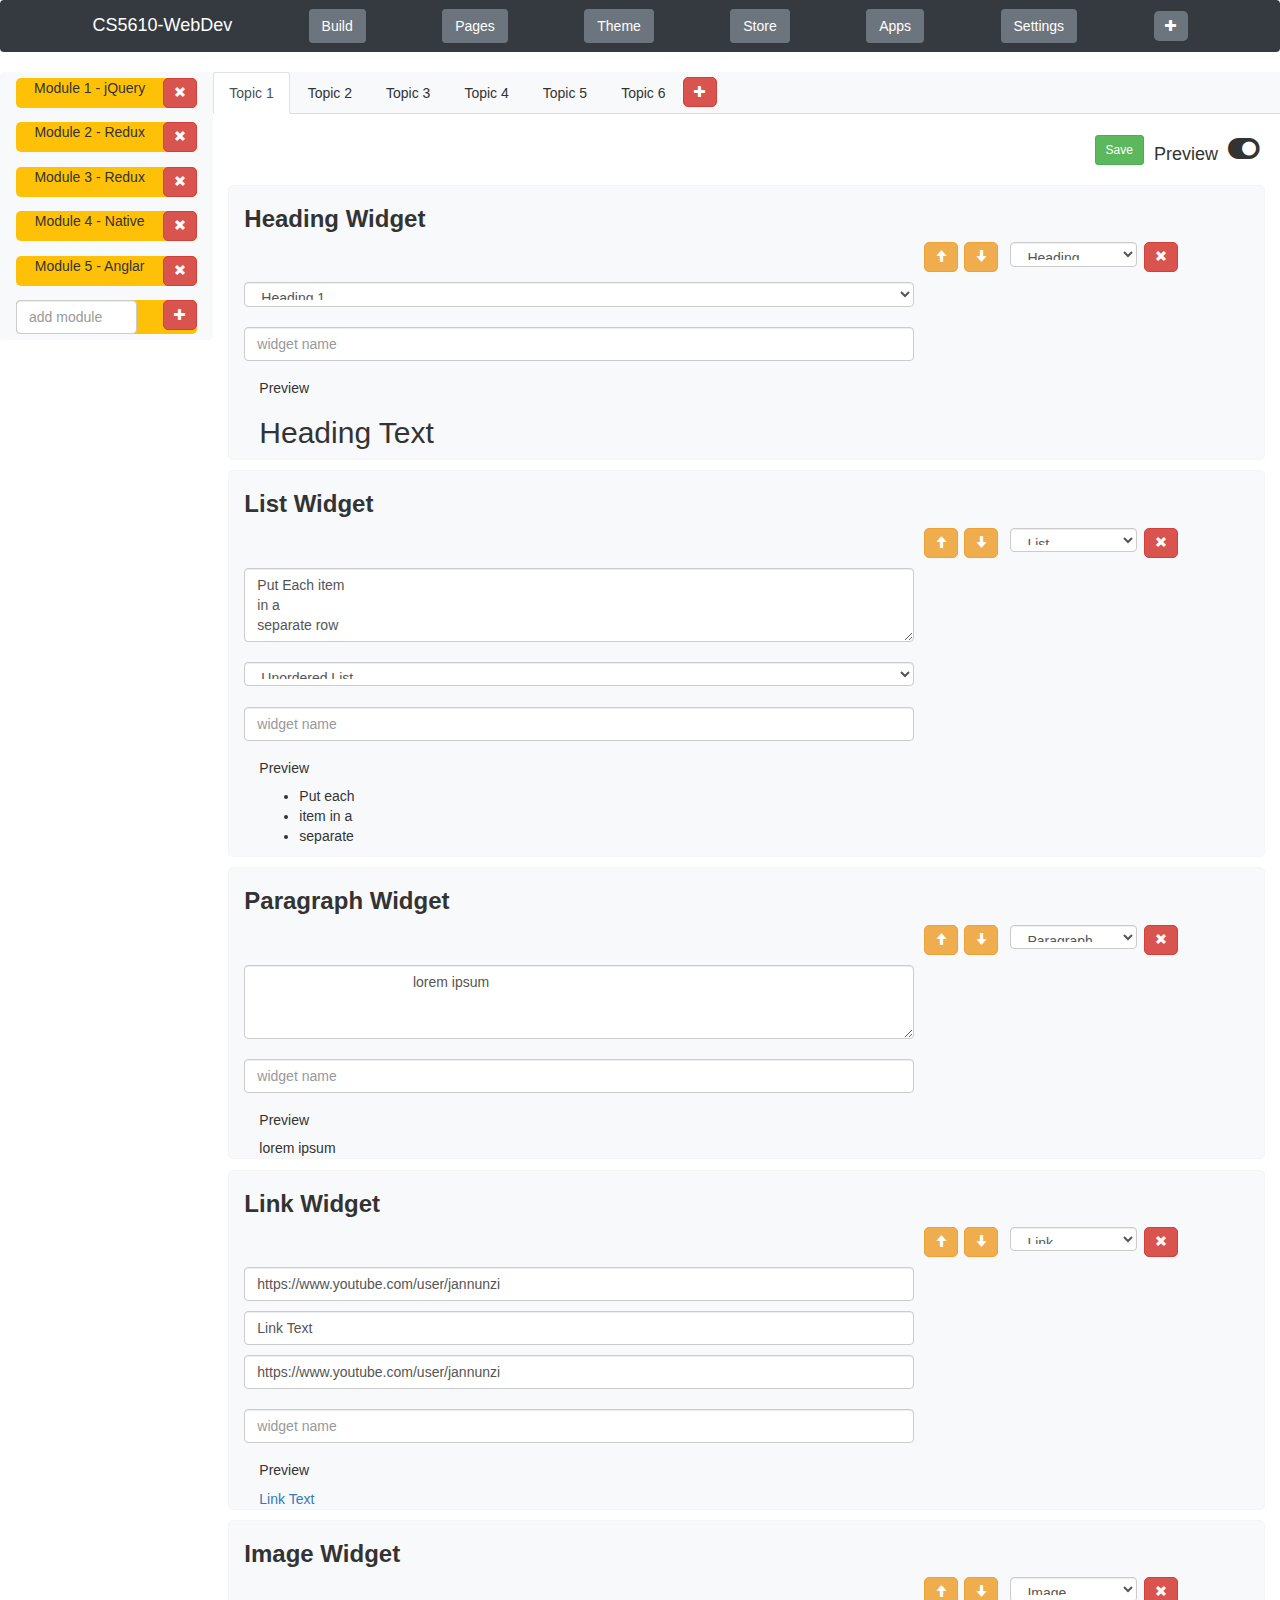
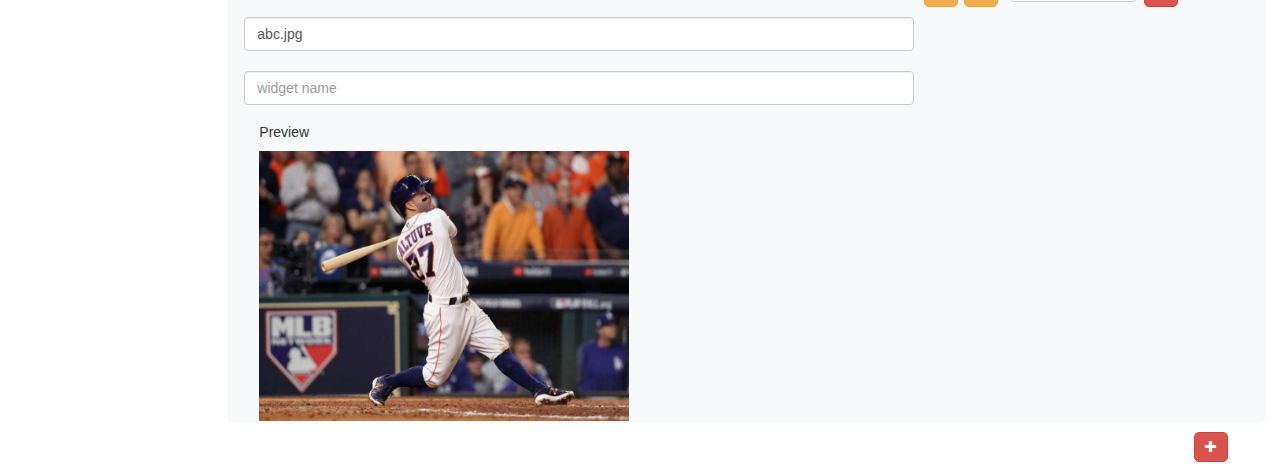
<file: src/main/webapp/courseeditor.template.client.html>
<!DOCTYPE html>
<html lang="en">
<head>
    <meta charset="UTF-8">
    <meta name="viewport" content="width=device-width, initial-scale=1">
    <title>Course Manager</title>
    <link href=
                  "https://use.fontawesome.com/releases/v5.3.1/css/all.css" rel="stylesheet">
    <link rel="stylesheet"
          href="https://stackpath.bootstrapcdn.com/bootstrap/4.1.3/css/bootstrap.min.css">
    <script
            src="https://stackpath.bootstrapcdn.com/bootstrap/4.1.3/js/bootstrap.min.js">
    </script>
    <link rel="stylesheet" href="https://maxcdn.bootstrapcdn.com/bootstrap/3.3.7/css/bootstrap.min.css">
    <script src="https://ajax.googleapis.com/ajax/libs/jquery/3.2.1/jquery.min.js"></script>
    <script src="https://maxcdn.bootstrapcdn.com/bootstrap/3.3.7/js/bootstrap.min.js"></script>
</head>

<body>



<nav class="container-fluid navbar navbar-light bg-dark col-lg-12 col-sm-12 col-md-12">
    <h4 class="h4" style="color:white;">CS5610-WebDev</h4>
    <button class="btn btn-secondary" type="button">Build</button>
    <button class="btn btn-secondary" type="button">Pages</button>
    <button class="btn btn-secondary" type="button">Theme</button>
    <button class="btn btn-secondary" type="button">Store</button>
    <button class="btn btn-secondary" type="button">Apps</button>
    <button class="btn btn-secondary" type="button">Settings</button>
    <button class="btn btn-sm btn-secondary"
            style="border-radius:5px;">
        <span class="glyphicon glyphicon-plus"></span>
    </button>
</nav> <!--Top Navigation Bar-->

<nav class="container-fluid col-lg-2 col-md-2 col-sm-2 navbar navbar-light bg-light">

    <div class="sidebar-sticky">
        <ul class="nav flex-column">
            <li class="nav-item bg-warning"  style="text-align:center;border-radius:5px;">
                <span class="li-element">
                    Module 1 - jQuery
                </span>
                <button class="btn btn-sm btn-danger"
                        style="border-radius:5px;float: right;">
                    <span class="glyphicon glyphicon-remove"></span>
                </button>
            </li>
            <li class="nav-item bg-warning"  style="margin-top:8%;text-align:center;border-radius:5px;">
                <span class="li-element">
                    Module 2 - Redux
                </span>
            <button class="btn btn-sm btn-danger"
                    style="border-radius:5px;float: right;">
                <span class="glyphicon glyphicon-remove"></span>
            </button>
        </li>
            <li class="nav-item bg-warning"  style="margin-top:8%;text-align:center;border-radius:5px;">
                <span class="li-element">
                    Module 3 - Redux
                </span>
                <button class="btn btn-sm btn-danger"
                        style="border-radius:5px;float: right;">
                    <span class="glyphicon glyphicon-remove"></span>
                </button>
            </li>
            <li class="nav-item bg-warning"  style="margin-top:8%;text-align:center;border-radius:5px;">
                <span class="li-element">
                    Module 4 - Native
                </span>
                <button class="btn btn-sm btn-danger"
                        style="border-radius:5px;float: right;">
                    <span class="glyphicon glyphicon-remove"></span>
                </button>
            </li>
            <li class="nav-item bg-warning"  style="margin-top:8%;text-align:center;border-radius:5px;">
                <span class="li-element">
                    Module 5 - Anglar
                </span>
                <button class="btn btn-sm btn-danger"
                        style="border-radius:5px;float: right;">
                    <span class="glyphicon glyphicon-remove"></span>
                </button>
            </li>

            <li class="nav-item bg-warning"  style="margin-top:8%;text-align:center;border-radius:5px;">
                <span class="li-element">
                    <form>
                    <input type="text" class="form-control col-lg-8"
                           id="module-name" placeholder="add module">
                </form>
                </span>
                <button class="btn btn-sm btn-danger"
                        style="border-radius:5px;float: right;">
                    <span class="glyphicon glyphicon-plus"></span>
                </button>
            </li>
        </ul>

    </div>

</nav>

<ul class="container-fluid nav nav-tabs bg-light col-lg-10 col-md-10 col-sm-10">

    <li class="nav-item">
        <a class="nav-link active">Topic 1</a>
    </li>
    <li class="nav-item">
        <a class="nav-link">Topic 2</a>
    </li>
    <li class="nav-item">
        <a class="nav-link">Topic 3</a>
    </li>
    <li class="nav-item">
        <a class="nav-link">Topic 4</a>
    </li>
    <li class="nav-item">
        <a class="nav-link">Topic 5</a>
    </li>
    <li class="nav-item">
        <a class="nav-link">Topic 6</a>
    </li>
    <li style="margin-top:0.5%;">
        <button class="btn btn-sm btn-danger"
                style="border-radius:5px;float: right;">
            <span class="glyphicon glyphicon-plus"></span>
        </button>
    </li>
</ul>


<div class="container-fluid col-md-10 col-lg-10 col-sm-10">

    <div class="btn-toolbar mb-2 mb-md-0" style="float:right;margin-top:2%;">
        <div class="btn-group mr-2">
            <button class="btn btn-sm btn-success">Save</button>
        </div>
        <div class="btn-group mr-2">
            <h4>Preview</h4>
        </div>
        <div class="btn-group mr-2">
            <i class="fas fa-toggle-on fa-2x"></i>
        </div>

    </div>

</div>

<div class="container-fluid col-lg-10 col-md-10 col-sm-10 all-widgets"
     style="border:0px solid grey;">

    <div class="header-widget bg-light col-lg-12 col-sm-12 col-md-12"
         style="border:1px solid whitesmoke;margin-top:1%;border-radius:5px;">

        <h3 class="h3"> <b>Heading Widget</b></h3>


        <div class="btn-group mr-2 col-lg-4 col-sm-4 col-md-4"
             style="float:right;margin-bottom:1%;border:0px solid grey;">

            <button class="btn btn-sm btn-warning"
                    style="float:left;border-radius:5px;">
                <span class="glyphicon glyphicon-arrow-up"></span>
            </button>
            <button class="btn btn-sm btn-warning"
                    style="margin-left:2%;float:left;border-radius:5px;">
                <span class="glyphicon glyphicon-arrow-down"></span>
            </button>

            <select id="role" class="form-control col-lg-5 col-md-5 col-sm-5"
                    style="margin-left:4%;float:left;">
                <option>Heading</option>
                <option>List</option>
                <option>Paragrapgh</option>
                <option>Image</option>
                <option>Link</option>
            </select>

            <button class="btn btn-sm btn-danger"
                    style="margin-left:2%;float:left;border-radius:5px;">
                <span class="glyphicon glyphicon-remove"></span>
            </button>

        </div>

        <form>

            <select id="heading-type" class="form-control col-lg-8 col-sm-8 col-md-8">
                <option>Heading 1</option>
                <option>Heading 2</option>
                <option>Heading 3</option>
                <option>Heading 4</option>
            </select>

            <input type="text" class="form-control col-lg-8 col-sm-8 col-md-8"
                   id="address" placeholder="widget name"
                   style="margin-top:2%;">

            <div class="widget-heading-preview col-lg-12 col-sm-12 col-md-12"
                 style="border:0px solid grey;margin-top:1%;">
                <h5 class="h5"> Preview </h5>
                <h2 class="h2"> Heading Text </h2>
            </div>

        </form>

    </div> <!--Heading Widget-->

    <div class="header-widget bg-light col-lg-12 col-sm-12 col-md-12"
         style="border:1px solid whitesmoke;margin-top:1%;border-radius:5px;">

        <h3 class="h3"> <b>List Widget</b></h3>

        <div class="btn-group mr-2 col-lg-4 col-sm-4 col-md-4"
             style="float:right;margin-bottom:1%;border:0px solid grey;">

            <button class="btn btn-sm btn-warning"
                    style="float:left;border-radius:5px;">
                <span class="glyphicon glyphicon-arrow-up"></span>
            </button>

            <button class="btn btn-sm btn-warning"
                    style="margin-left:2%;float:left;border-radius:5px;">
                <span class="glyphicon glyphicon-arrow-down"></span>
            </button>

            <select id="widget-type" class="form-control col-lg-5 col-md-5 col-sm-5"
                    style="margin-left:4%;float:left;">
                <option>List</option>
                <option>Heading</option>
                <option>Paragrapgh</option>
                <option>Image</option>
                <option>Link</option>
            </select>

            <button class="btn btn-sm btn-danger"
                    style="margin-left:2%;float:left;border-radius:5px;">
                <span class="glyphicon glyphicon-remove"></span>
            </button>

        </div>

        <form>

            <div class="form-group">
                <textarea class="form-control col-lg-8 col-sm-8 col-md-8" rows="3" id="comment">Put Each item
in a
separate row
                            </textarea>
            </div>

            <select id="list-type" class="form-control col-lg-8 col-sm-8 col-md-8" style="margin-top:2%;">
                <option>Unordered List</option>
                <option>Ordered List</option>
            </select>

            <input type="text" class="form-control col-lg-8 col-sm-8 col-md-8"
                   id="widget-name" placeholder="widget name"
                   style="margin-top:2%;">

            <div class="widget-heading-preview col-lg-12 col-sm-12 col-md-12"
                 style="border:0px solid grey;margin-top:1%;">
                <h5 class="h5"> Preview </h5>
                <ul>
                    <li>Put each</li>
                    <li>item in a</li>
                    <li>separate </li>
                </ul>
            </div>

        </form>

    </div> <!--List Widget-->

    <div class="header-widget bg-light col-lg-12 col-sm-12 col-md-12"
         style="border:1px solid whitesmoke;margin-top:1%;border-radius:5px;">

        <h3 class="h3"> <b> Paragraph Widget</b></h3>

        <div class="btn-group mr-2 col-lg-4 col-sm-4 col-md-4"
             style="float:right;margin-bottom:1%;border:0px solid grey;">

            <button class="btn btn-sm btn-warning"
                    style="float:left;border-radius:5px;">
                <span class="glyphicon glyphicon-arrow-up"></span>
            </button>

            <button class="btn btn-sm btn-warning"
                    style="margin-left:2%;float:left;border-radius:5px;">
                <span class="glyphicon glyphicon-arrow-down"></span>
            </button>

            <select id="widget-type" class="form-control col-lg-5 col-md-5 col-sm-5"
                    style="margin-left:4%;float:left;">
                <option>Paragraph</option>
                <option>Heading</option>
                <option>List</option>
                <option>Image</option>
                <option>Link</option>
            </select>

            <button class="btn btn-sm btn-danger"
                    style="margin-left:2%;float:left;border-radius:5px;">
                <span class="glyphicon glyphicon-remove"></span>
            </button>

        </div>

        <form>

            <div class="form-group">
                            <textarea class="form-control col-lg-8 col-sm-8 col-md-8" rows="3"
                                      id="paragraphwidget">
                                        lorem ipsum
                            </textarea>
            </div>

            <input type="text" class="form-control col-lg-8 col-sm-8 col-md-8"
                   id="widgetname" placeholder="widget name"
                   style="margin-top:2%;">

            <div class="widget-heading-preview col-lg-12 col-sm-12 col-md-12"
                 style="border:0px solid grey;margin-top:1%;">
                <h5 class="h5"> Preview </h5>
                <span>
                    lorem ipsum
                </span>
            </div>

        </form>

    </div> <!--Paragraph Widget-->

    <div class="header-widget bg-light col-lg-12 col-sm-12 col-md-12"
         style="border:1px solid whitesmoke;margin-top:1%;border-radius:5px;">

        <h3 class="h3"> <b>Link Widget</b></h3>

        <div class="btn-group mr-2 col-lg-4 col-sm-4 col-md-4"
             style="float:right;margin-bottom:1%;border:0px solid grey;">

            <button class="btn btn-sm btn-warning"
                    style="float:left;border-radius:5px;">
                <span class="glyphicon glyphicon-arrow-up"></span>
            </button>

            <button class="btn btn-sm btn-warning"
                    style="margin-left:2%;float:left;border-radius:5px;">
                <span class="glyphicon glyphicon-arrow-down"></span>
            </button>

            <select id="widget-type" class="form-control col-lg-5 col-md-5 col-sm-5"
                    style="margin-left:4%;float:left;">
                <option>Link</option>
                <option>Heading</option>
                <option>Paragrapgh</option>
                <option>Image</option>
                <option>List</option>
            </select>

            <button class="btn btn-sm btn-danger"
                    style="margin-left:2%;float:left;border-radius:5px;">
                <span class="glyphicon glyphicon-remove"></span>
            </button>

        </div>

        <form>

            <input type="text" class="form-control col-lg-8 col-sm-8 col-md-8"
                   id="link-address"
                   value="https://www.youtube.com/user/jannunzi">

            <input type="text" class="form-control col-lg-8 col-sm-8 col-md-8"
                   id="link-text"
                   value="Link Text" style="margin-top:1%;">

            <input type="text" class="form-control col-lg-8 col-sm-8 col-md-8"
                   id="link-address"
                   value="https://www.youtube.com/user/jannunzi"
                   style="margin-top:1%;">

            <input type="text" class="form-control col-lg-8 col-sm-8 col-md-8"
                   id="widget-name" placeholder="widget name"
                   style="margin-top:2%;">

            <div class="widget-heading-preview col-lg-12 col-sm-12 col-md-12"
                 style="border:0px solid grey;margin-top:1%;">
                <h5 class="h5"> Preview </h5>
                <a href="https://www.youtube.com/user/jannunzi">Link Text</a>
            </div>

        </form>

    </div> <!--Link Widget-->

    <div class="header-widget bg-light col-lg-12 col-sm-12 col-md-12"
         style="border:1px solid whitesmoke;margin-top:1%;border-radius:5px;">

        <h3 class="h3"> <b>Image Widget</b></h3>

        <div class="btn-group mr-2 col-lg-4 col-sm-4 col-md-4"
             style="float:right;margin-bottom:1%;border:0px solid grey;">

            <button class="btn btn-sm btn-warning"
                    style="float:left;border-radius:5px;">
                <span class="glyphicon glyphicon-arrow-up"></span>
            </button>

            <button class="btn btn-sm btn-warning"
                    style="margin-left:2%;float:left;border-radius:5px;">
                <span class="glyphicon glyphicon-arrow-down"></span>
            </button>

            <select id="widget-type" class="form-control col-lg-5 col-md-5 col-sm-5"
                    style="margin-left:4%;float:left;">
                <option>Image</option>
                <option>Heading</option>
                <option>Paragrapgh</option>
                <option>Link</option>
                <option>List</option>
            </select>

            <button class="btn btn-sm btn-danger"
                    style="margin-left:2%;float:left;border-radius:5px;">
                <span class="glyphicon glyphicon-remove"></span>
            </button>

        </div>

        <form>

            <input type="text" class="form-control col-lg-8 col-sm-8 col-md-8"
                   id="image-address"
                   value="abc.jpg">

            <input type="text" class="form-control col-lg-8 col-sm-8 col-md-8"
                   id="widget-name" placeholder="widget name"
                   style="margin-top:2%;">

            <div class="widget-heading-preview col-lg-12 col-sm-12 col-md-12"
                 style="border:0px solid grey;margin-top:1%;">
                <h5 class="h5"> Preview </h5>
                <img src="abc.jpg" style="width: 370px;height: 270px;">
            </div>

        </form>

    </div> <!--Image Widget-->

    <div class="container-fluid col-lg-1"
         style="float:right; margin-top:1%;margin-bottom:1%;">
        <button class="btn btn-sm btn-danger"
                style="border-radius:5px;">
            <span class="glyphicon glyphicon-plus"></span>
        </button>

    </div>

</div>


</body>
</html>
</file>
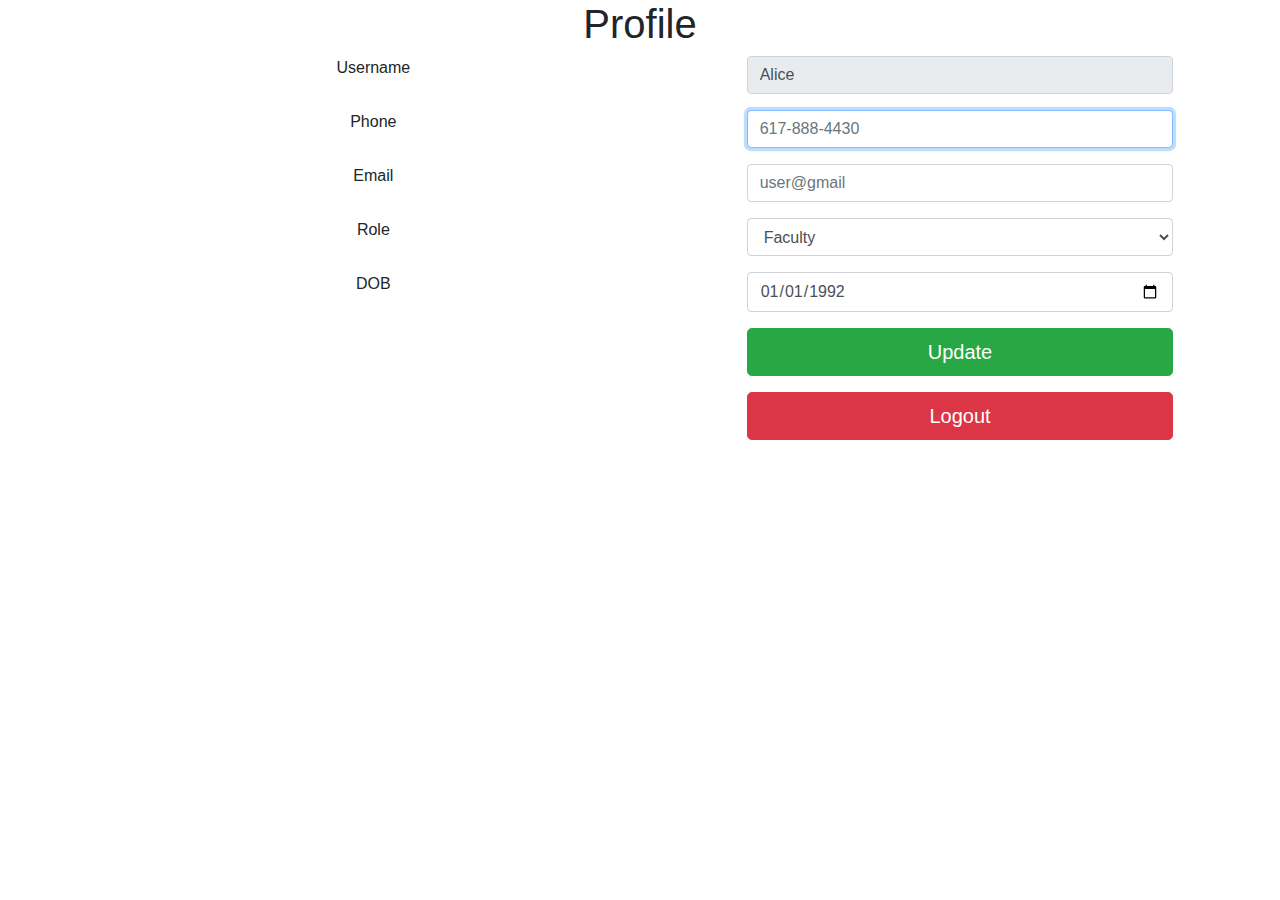
<file: src/main/webapp/profile.template.client.html>
<!DOCTYPE html>
<html lang="en">
<head>
    <meta charset="UTF-8">
    <title>
        Course Manager
    </title>
    <link rel="stylesheet"
          href="https://stackpath.bootstrapcdn.com/bootstrap/4.1.3/css/bootstrap.min.css">
    <script
            src="https://stackpath.bootstrapcdn.com/bootstrap/4.1.3/js/bootstrap.min.js">
    </script>
</head>
<body class="text-center">

<div class="container-fluid">
    <h1>Profile</h1>
    <form class="form-signin">


        <div class="row">

            <label class="col-md-7 mb-3"
                   for="username">
                Username
            </label>

            <input type="text"
                   class="form-control col-md-4 mb-3"
                   id="username"
                   placeholder="" value="Alice"
                   required readonly>

        </div> <!--row-->


        <div class="row">
            <label class="col-md-7 mb-3"
                   for="phone">
                    Phone
            </label>
            <input type="text"
                   class="form-control col-md-4 mb-3"
                   id="phone"
                   placeholder="617-888-4430" value=""
                   required autofocus>
        </div> <!--row-->

        <div class="row">
            <label class="col-md-7 mb-3"
                   for="email">
                Email
            </label>
            <input type="email"
                   class="form-control col-md-4 mb-3"
                   id="email"
                   placeholder="user@gmail" value=""
                   required autofocus>
        </div> <!--row-->

        <div class="row">
            <label class="col-md-7 mb-3"
                   for="role">
                Role
            </label>
            <select id="role" class="form-control col-md-4 mb-3 form-control">
                <option>Faculty</option>
                <option>Student</option>
            </select>
        </div> <!--row-->

        <div class="row">
            <label class="col-md-7 mb-3"
                   for="DOB">
                   DOB
            </label>
            <input type="date"
                   class="form-control col-md-4 mb-3"
                   id="DOB"
                   value="1992-01-01"
                   required autofocus>
        </div> <!--row-->

        <div class="row">
            <div class="col-md-7 mb-3"> </div> <!--Blank Space-->
            <button class="btn btn-success btn-lg btn-block col-md-4 mb-3" type="submit">
                Update
            </button>
        </div> <!--row-->


        <div class="row">
            <div class="col-md-7 mb-3"> </div> <!--Blank Space-->
            <button class="btn btn-danger btn-lg btn-block col-md-4 mb-3" type="submit">
                Logout
            </button>
        </div> <!--row-->

    </form>
</div>

</body>
</html>
</file>
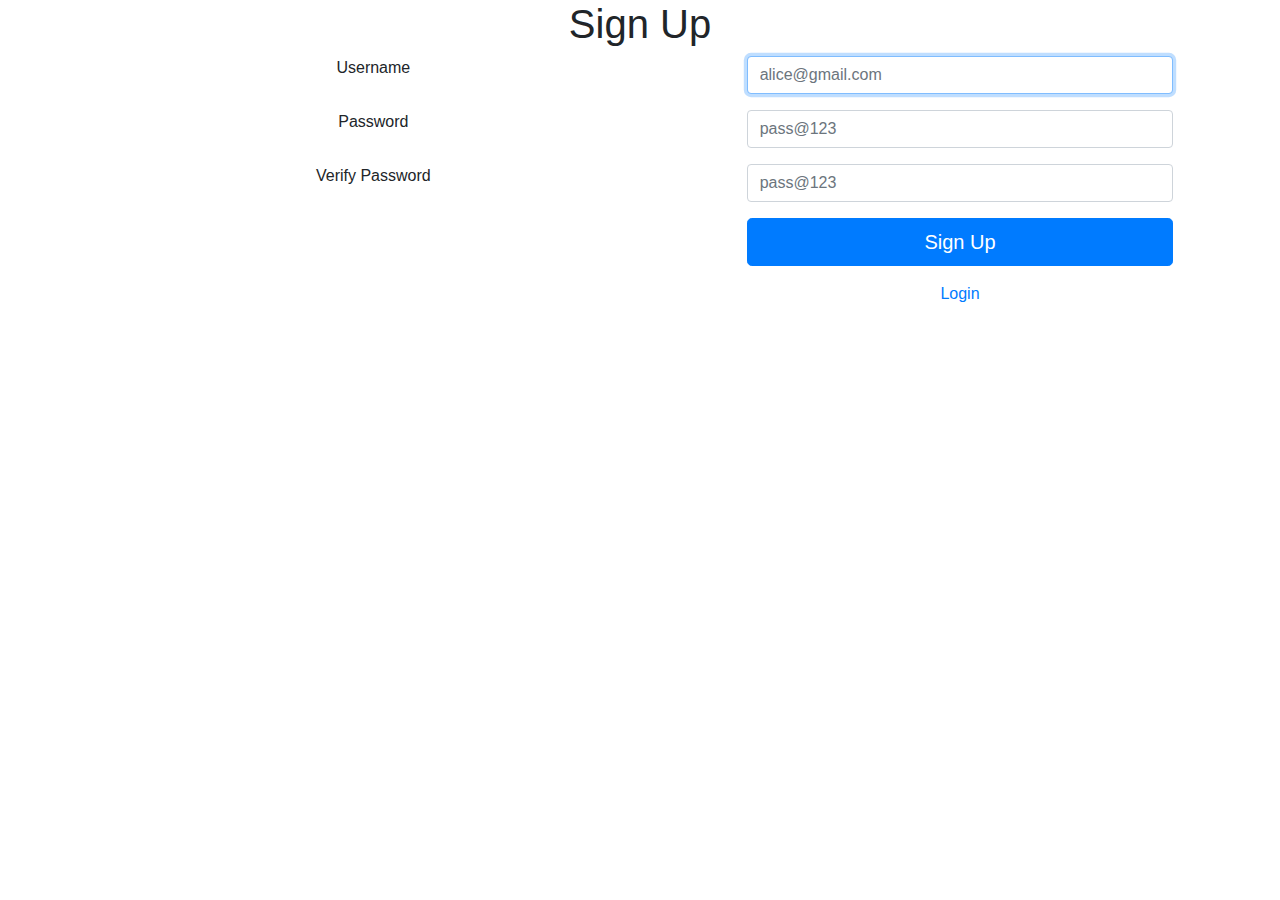
<file: src/main/webapp/register.template.client.html>
<!DOCTYPE html>
<html lang="en">
<head>
    <meta charset="UTF-8">
    <title>
        Course Manager
    </title>
    <link rel="stylesheet"
          href="https://stackpath.bootstrapcdn.com/bootstrap/4.1.3/css/bootstrap.min.css">
    <script
            src="https://stackpath.bootstrapcdn.com/bootstrap/4.1.3/js/bootstrap.min.js">
    </script>
</head>
<body class="text-center">

<div class="container-fluid">
    <h1> Sign Up </h1>
    <form class="form-signin">

        <div class="row">
            <label class="col-md-7 mb-3"
                   for="username">
                Username
            </label>
            <input type="text"
                   class="form-control col-md-4 mb-3"
                   id="username"
                   placeholder="alice@gmail.com" value=""
                   required autofocus>
        </div> <!--row-->

        <div class="row">
            <label class="col-md-7 mb-3"
                   for="password">
                Password
            </label>
            <input type="password"
                   class="form-control col-md-4 mb-3"
                   id="password"
                   placeholder="pass@123" value=""
                   required autofocus>
        </div> <!--row-->

        <div class="row">
            <label class="col-md-7 mb-3"
                   for="verifypassword">
                Verify Password
            </label>
            <input type="password"
                   class="form-control col-md-4 mb-3"
                   id="verifypassword"
                   placeholder="pass@123" value=""
                   required autofocus>
        </div> <!--row-->

        <div class="row">
            <div class="col-md-7 mb-3"> </div> <!--Blank Space-->
            <button class="btn btn-primary btn-lg btn-block col-md-4 mb-3" type="submit">
                Sign Up
            </button>
        </div> <!--row-->
        <div class="row">
            <div class="col-md-6 mb-3">

            </div> <!--Blank Space-->

            <div class="col-md-6 mb-3">
                <a href="login.template.client.html">
                    Login
                </a>
            </div>
        </div> <!--row-->
    </form>
</div>

</body>
</html>
</file>
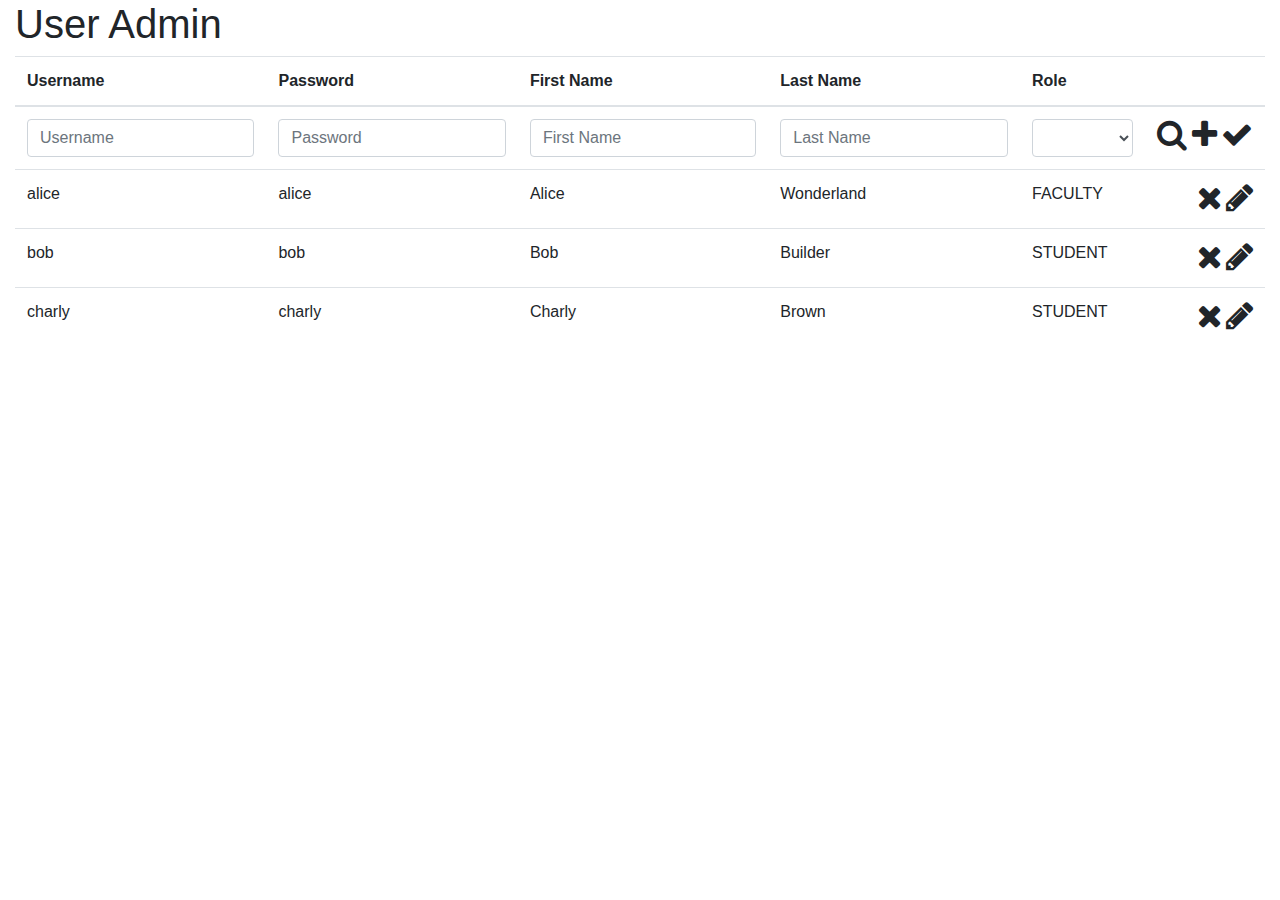
<file: src/main/webapp/admin/user-admin.template.client.html>
<!DOCTYPE html>
<html>
<head>
    <meta charset="UTF-8">
    <title>User Admin</title>
    <link rel="stylesheet" href=
            "https://maxcdn.bootstrapcdn.com/bootstrap/4.0.0/css/bootstrap.min.css"/>
    <link rel="stylesheet" href=
            "https://maxcdn.bootstrapcdn.com/font-awesome/4.7.0/css/font-awesome.min.css"/>
    <link href="user-admin.style.client.css" rel="stylesheet" />
    <script
            src="https://ajax.googleapis.com/ajax/libs/jquery/3.3.1/jquery.min.js"></script>

</head>

<body>

<div class="container-fluid">

    <h1>User Admin</h1>

<table class="table" id="user-table">
    <thead>
    <tr>
        <th>Username</th>
        <th>Password</th>
        <th>First Name</th>
        <th>Last Name</th>
        <th>Role</th>
        <th>&nbsp;</th>
    </tr>
    <tr class="wbdv-form">
        <td><input id="usernameFld" class="form-control"
                   placeholder="Username" /></td>
        <td><input id="passwordFld" class="form-control"
                   placeholder="Password" /></td>
        <td><input id="firstNameFld" class="form-control"
                   placeholder="First Name" /></td>
        <td><input id="lastNameFld" class="form-control"
                   placeholder="Last Name" /></td>
        <td>
            <select id="roleFld" class="form-control">
            <option value="FACULTY">Faculty</option>
            <option value="STUDENT" selected>Student</option>
            <option value="ADMIN">Admin</option>
            </select>
        </td>
        <td>
            <span class="float-right" style="white-space: nowrap">
                <i class="fa-2x fa fa-search wbdv-search" id="searchBtn"></i>
                <i class="fa-2x fa fa-plus wbdv-create" id="createBtn"></i>
                <i class="fa-2x fa fa-check wbdv-update" id="updateBtn"></i>
            </span>
        </td>
    </tr>
    </thead>
    <tbody class="wbdv-tbody">
    <tr class="wbdv-template wbdv-user wbdv-hidden">
        <td class="wbdv-username">ada</td>
        <td class="wbdv-password">pass22</td>
        <td class="wbdv-first-name">Ada</td>
        <td class="wbdv-last-name">Lovelace</td>
        <td class="wbdv-role">FACULTY</td>
        <td class="wbdv-actions">
        <span class="float-right">
          <i class="fa-2x fa fa-times wbdv-remove"></i>
          <i class="fa-2x fa fa-pencil wbdv-edit"></i>
        </span>
        </td>
    </tr>
    </tbody>
</table>


</div>



<script src="../services/user.service.client.js"></script>
<script src="user-admin.component.client.js"></script>

</body>
</html>
</file>
<file: src/main/webapp/admin/user-admin.style.client.css>
.wbdv-hidden
{
    display: none;
}
</file>
